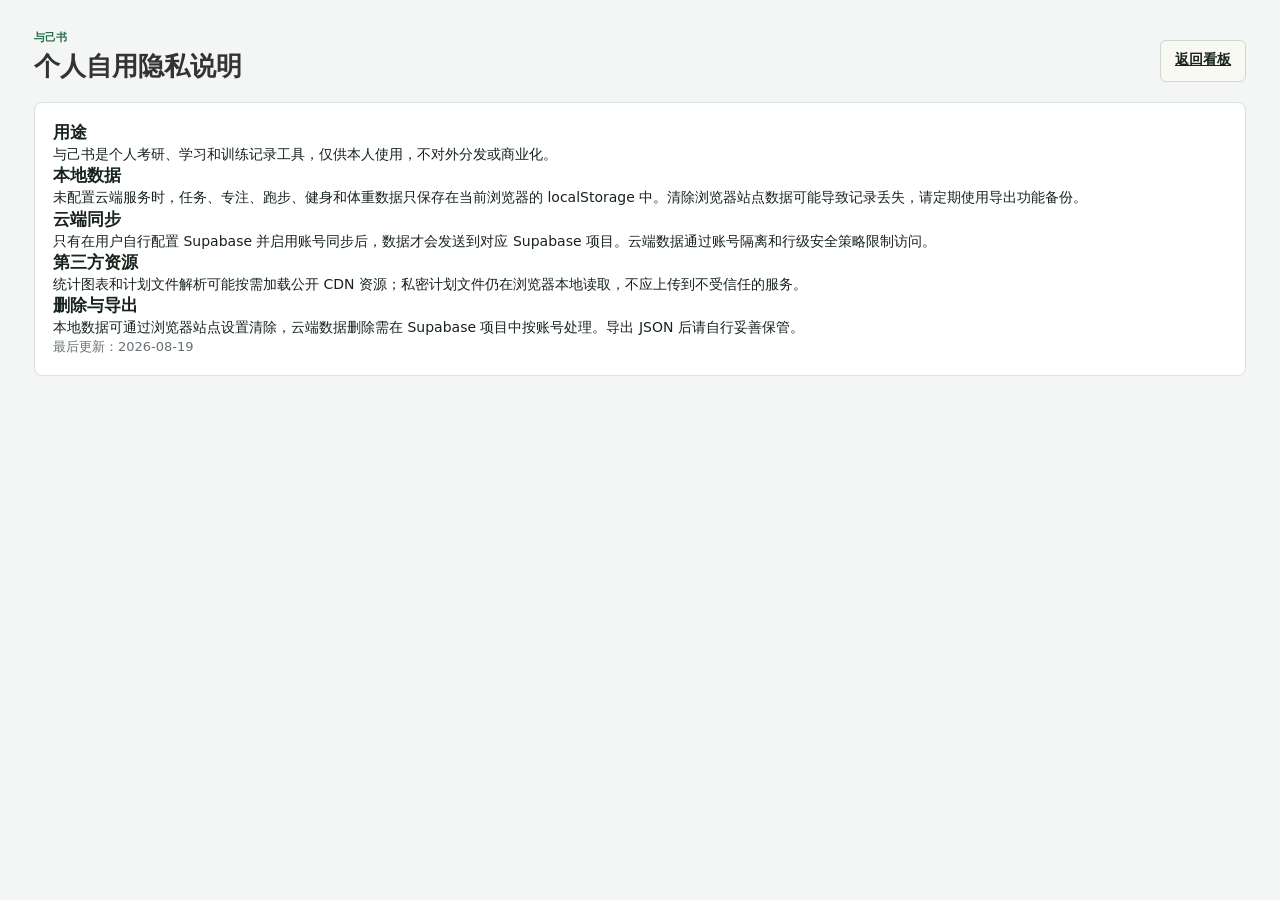
<file: privacy.html>
<!doctype html>
<html lang="zh-CN">
<head>
  <meta charset="UTF-8">
  <meta name="viewport" content="width=device-width, initial-scale=1">
  <meta name="theme-color" content="#0f766e">
  <link rel="stylesheet" href="styles.css?v=10">
  <title>隐私说明 · 与己书</title>
</head>
<body>
  <main class="view privacy-view is-visible">
    <div class="view-heading"><div><p class="eyebrow">与己书</p><h1>个人自用隐私说明</h1></div><a class="secondary-button" href="./">返回看板</a></div>
    <section class="panel privacy-copy">
      <h2>用途</h2>
      <p>与己书是个人考研、学习和训练记录工具，仅供本人使用，不对外分发或商业化。</p>
      <h2>本地数据</h2>
      <p>未配置云端服务时，任务、专注、跑步、健身和体重数据只保存在当前浏览器的 localStorage 中。清除浏览器站点数据可能导致记录丢失，请定期使用导出功能备份。</p>
      <h2>云端同步</h2>
      <p>只有在用户自行配置 Supabase 并启用账号同步后，数据才会发送到对应 Supabase 项目。云端数据通过账号隔离和行级安全策略限制访问。</p>
      <h2>第三方资源</h2>
      <p>统计图表和计划文件解析可能按需加载公开 CDN 资源；私密计划文件仍在浏览器本地读取，不应上传到不受信任的服务。</p>
      <h2>删除与导出</h2>
      <p>本地数据可通过浏览器站点设置清除，云端数据删除需在 Supabase 项目中按账号处理。导出 JSON 后请自行妥善保管。</p>
      <p class="quiet-copy">最后更新：2026-08-19</p>
    </section>
  </main>
</body>
</html>
</file>
<file: styles.css>
:root{color-scheme:light;--ink:#17211f;--muted:#61706d;--line:#d9e1de;--ground:#f2f5f3;--paper:#fff;--teal:#0f766e;--teal-dark:#095d57;--amber:#b45309;--red:#b42318;--blue:#176b9c;--radius:8px;font-family:Inter,"Noto Sans SC","Microsoft YaHei",system-ui,sans-serif}*{box-sizing:border-box}body{margin:0;background:var(--ground);color:var(--ink);font-size:15px}button,input,select,textarea{font:inherit}button{cursor:pointer}.app-shell{min-height:100vh}.topbar{height:64px;padding:0 28px;display:flex;align-items:center;justify-content:space-between;background:var(--paper);border-bottom:1px solid var(--line);position:sticky;top:0;z-index:5}.brand{display:inline-flex;align-items:center;gap:10px;color:var(--ink);text-decoration:none;font-size:18px;font-weight:800}.brand-mark{width:29px;height:29px;display:grid;place-items:center;background:var(--teal);color:#fff;border-radius:6px;font-weight:800}.topbar-actions{display:flex;gap:8px;align-items:center}.today-label{color:var(--muted);font-size:13px}.workspace{display:grid;grid-template-columns:184px minmax(0,1fr);min-height:calc(100vh - 64px)}.sidebar{padding:22px 16px;display:flex;flex-direction:column;gap:5px;border-right:1px solid var(--line);background:#edf2ef}.nav-button,.text-button,.split-tab,.import-tab{border:1px solid transparent;background:transparent;color:var(--muted);font-weight:700}.nav-button{padding:11px 12px;text-align:left;border-radius:6px}.nav-button:hover,.nav-button.is-active{color:var(--ink);background:#fff;border-color:var(--line)}.sidebar-note{margin-top:auto;padding:12px;border-top:1px solid var(--line);color:var(--muted);font-size:12px;line-height:1.6}.view{display:none;width:100%;max-width:1260px;margin:0 auto;padding:32px 38px 60px}.view.is-visible{display:block}.view-heading{display:flex;justify-content:space-between;align-items:flex-end;gap:16px;margin-bottom:22px}h1,h2,p{margin:0}h1{font-size:28px;line-height:1.15}h2{font-size:18px}.eyebrow{margin-bottom:6px;color:var(--teal);font-size:12px;font-weight:800;letter-spacing:.04em}.panel,.summary-card{background:var(--paper);border:1px solid var(--line);border-radius:var(--radius)}.panel{padding:22px}.panel-heading{display:flex;justify-content:space-between;align-items:flex-start;gap:12px}.summary-grid{display:grid;grid-template-columns:minmax(260px,1.5fr) repeat(3,minmax(150px,.8fr));gap:12px;margin-bottom:16px}.summary-card{min-height:108px;padding:15px 17px;display:flex;flex-direction:column;justify-content:space-between}.summary-card span,.summary-card small{color:var(--muted);font-size:12px}.summary-card strong{color:var(--teal-dark);font-size:29px;line-height:1}.summary-main{background:#edf8f6;border-color:#b7d7d2}.progress-track{height:7px;margin:10px 0 6px;overflow:hidden;background:#d5e9e5;border-radius:99px}.progress-track.large{height:10px}.progress-track i{display:block;width:0;height:100%;background:var(--teal);border-radius:inherit;transition:width .2s}.task-panel,.timeline-panel,.subject-panel{margin-top:16px}.task-list,.timeline-list,.history-list,.exercise-list,.gym-progress,.subject-breakdown{display:grid;gap:8px;margin-top:17px}.task-row{display:grid;grid-template-columns:auto minmax(0,1fr) auto;gap:12px;align-items:center;min-height:68px;padding:10px 12px;border:1px solid var(--line);border-radius:6px;background:#fff}.task-row.is-done{opacity:.58}.task-check{width:20px;height:20px;accent-color:var(--teal)}.task-title{font-weight:750;overflow:hidden;text-overflow:ellipsis;white-space:nowrap}.task-row.is-done .task-title{text-decoration:line-through}.task-meta{display:flex;gap:8px;flex-wrap:wrap;color:var(--muted);font-size:12px;margin-top:4px}.task-output-line{color:var(--amber);font-size:12px;margin-top:3px}.task-action button{border:0;border-radius:5px;padding:7px 9px;color:var(--teal-dark);background:#edf8f6;font-size:12px;font-weight:750}.timeline-item{display:grid;grid-template-columns:84px minmax(0,1fr) 190px;gap:13px;align-items:start;padding:12px 0;border-bottom:1px solid var(--line)}.timeline-item:last-child{border-bottom:0}.timeline-time{color:var(--teal-dark);font-size:13px;font-weight:800;font-variant-numeric:tabular-nums}.timeline-title{font-weight:750}.timeline-detail{color:var(--muted);font-size:12px;line-height:1.5;margin-top:4px}.timeline-output{color:var(--amber);font-size:12px;text-align:right}.quiet-copy{color:var(--muted);font-size:13px;line-height:1.5}.primary-button,.secondary-button,.text-button,.icon-button{border-radius:6px;transition:background .15s,border-color .15s}.primary-button{min-height:39px;padding:8px 14px;border:1px solid var(--teal);background:var(--teal);color:#fff;font-weight:800}.primary-button:hover{background:var(--teal-dark)}.secondary-button{min-height:39px;padding:8px 14px;border:1px solid var(--line);background:#fff;color:var(--ink);font-weight:750}.secondary-button:hover{background:#f6f8f7}.text-button{padding:7px 9px;color:var(--teal-dark)}.text-button:hover{background:#e6f1ee}.focus-layout,.run-layout,.gym-layout{display:grid;grid-template-columns:minmax(0,1.2fr) minmax(320px,.8fr);gap:16px}.focus-clock-panel{min-height:390px;display:flex;flex-direction:column;justify-content:center}.focus-task-select{display:flex;align-items:flex-end;gap:12px}.focus-task-select label{flex:1}.status-pill{padding:6px 10px;border:1px solid #b7d7d2;border-radius:999px;background:#edf8f6;color:var(--teal-dark);font-size:12px;font-weight:800}.focus-clock{margin:28px 0 22px;font-size:clamp(68px,10vw,120px);font-weight:850;line-height:1;font-variant-numeric:tabular-nums}.focus-controls{display:flex;gap:8px;flex-wrap:wrap}.settings-panel,.form-panel,.history-panel{display:flex;flex-direction:column;gap:15px}.form-grid{display:grid;grid-template-columns:1fr 1fr;gap:13px}label{display:grid;gap:6px;color:var(--muted);font-size:12px;font-weight:750}input,select,textarea{width:100%;min-height:39px;padding:8px 10px;border:1px solid var(--line);border-radius:5px;background:#fff;color:var(--ink);outline:none}textarea{resize:vertical}input:focus,select:focus,textarea:focus{border-color:var(--teal);box-shadow:0 0 0 3px rgba(15,118,110,.11)}.switch-row{display:flex;align-items:center;gap:9px;padding:11px;border:1px solid var(--line);border-radius:6px;background:#f8faf9}.switch-row input{width:18px;min-height:18px}.switch-row small{margin-left:auto;color:var(--muted);font-weight:500}.history-item{display:grid;grid-template-columns:1fr auto;gap:8px;padding:10px;border:1px solid var(--line);border-radius:6px;background:#f8faf9}.history-item strong{font-size:13px}.history-item small{color:var(--muted);font-size:12px}.run-hero{display:flex;justify-content:space-between;align-items:center;gap:20px;margin-bottom:16px;padding:24px}.run-hero>div:first-child{flex:1}.run-hero strong{display:block;margin:10px 0 12px;color:var(--teal-dark);font-size:32px}.run-limit{min-width:180px;padding:14px;border-left:1px solid var(--line);display:flex;flex-direction:column;gap:5px}.run-limit b{color:var(--amber);font-size:24px}.run-limit span,.run-limit small{color:var(--muted);font-size:12px}.split-tabs{display:flex;gap:7px;margin-bottom:12px}.split-tab{min-width:76px;padding:9px 13px;border-color:var(--line);border-radius:999px;background:#fff;text-align:center}.split-tab.is-active{border-color:var(--teal);background:#edf8f6;color:var(--teal-dark)}.exercise-row{display:grid;grid-template-columns:minmax(0,1.3fr) 90px 90px auto;gap:7px;align-items:end}.exercise-row .remove-exercise{height:39px;border:0;background:#fff;color:var(--red);font-weight:800}.gym-progress-item{display:grid;grid-template-columns:54px 1fr 42px;gap:8px;align-items:center;color:var(--muted);font-size:12px}.mini-track{height:7px;overflow:hidden;border-radius:99px;background:#dfe9e6}.mini-track i{display:block;width:0;height:100%;background:var(--teal);border-radius:inherit}.period-select{min-width:100px}.charts-grid{display:grid;grid-template-columns:1fr 1fr;gap:16px}.chart-panel{min-width:0}.chart-panel canvas{display:block;width:100%;height:auto;margin-top:14px}.subject-row{display:grid;grid-template-columns:110px 1fr 48px;gap:9px;align-items:center}.subject-row span{font-weight:700}.subject-row small{color:var(--muted);text-align:right}.modal{width:min(700px,calc(100vw - 32px));padding:0;border:1px solid var(--line);border-radius:8px;box-shadow:0 18px 48px rgba(20,34,30,.2)}.modal::backdrop{background:rgba(18,31,28,.4)}.modal form{display:grid;gap:15px;padding:24px}.modal-heading{display:flex;justify-content:space-between;align-items:flex-start}.icon-button{border:0;background:transparent;color:var(--muted);font-size:27px;line-height:1}.modal-actions{display:flex;justify-content:flex-end;gap:8px}.import-tabs{display:flex;gap:7px;border-bottom:1px solid var(--line)}.import-tab{padding:8px 12px;border:0;border-bottom:2px solid transparent}.import-tab.is-active{color:var(--teal-dark);border-bottom-color:var(--teal)}.image-preview{max-height:230px;max-width:100%;object-fit:contain;border:1px solid var(--line);border-radius:6px}.import-preview{display:grid;gap:7px;max-height:260px;overflow:auto}.import-preview-card{padding:10px;border:1px solid var(--line);border-radius:6px;background:#f8faf9}.import-preview-card strong{display:block;margin-bottom:4px}.import-preview-card small{color:var(--muted);line-height:1.5}.toast{position:fixed;z-index:10;bottom:22px;left:50%;max-width:calc(100vw - 32px);padding:10px 14px;border-radius:6px;background:#273734;color:#fff;box-shadow:0 8px 22px rgba(0,0,0,.16);opacity:0;transform:translate(-50%,16px);pointer-events:none;transition:opacity .15s,transform .15s}.toast.is-visible{opacity:1;transform:translate(-50%,0)}
@media(max-width:900px){.topbar{padding:0 18px}.workspace{display:block;padding-bottom:70px}.sidebar{position:fixed;z-index:6;right:0;bottom:0;left:0;display:grid;grid-template-columns:repeat(5,1fr);gap:0;padding:7px 9px;border-top:1px solid var(--line);border-right:0;background:rgba(255,255,255,.96);backdrop-filter:blur(12px)}.nav-button{padding:9px 3px;text-align:center;font-size:12px}.sidebar-note{display:none}.view{padding:25px 20px 34px}.summary-grid{grid-template-columns:1fr 1fr}.summary-main{grid-column:span 2}.focus-layout,.run-layout,.gym-layout,.charts-grid{grid-template-columns:1fr}.focus-clock{font-size:82px}.run-hero{align-items:flex-start;flex-direction:column}.run-limit{width:100%;border-top:1px solid var(--line);border-left:0;padding:14px 0 0}.chart-panel canvas{max-height:260px}.today-label{display:none}}
@media(max-width:560px){.topbar{height:58px;padding:0 12px}.topbar-actions{gap:2px}.text-button{padding:6px;font-size:12px}.view{padding:20px 13px 28px}.view-heading{align-items:flex-start;flex-direction:column}.view-heading>.primary-button{width:100%}h1{font-size:24px}.summary-grid{grid-template-columns:1fr 1fr;gap:8px}.summary-card{min-height:94px;padding:12px}.summary-card strong{font-size:24px}.focus-clock-panel{min-height:320px}.focus-clock{font-size:64px;margin:22px 0 18px}.form-grid{grid-template-columns:1fr}.task-row{grid-template-columns:auto minmax(0,1fr)}.task-action{grid-column:2;justify-self:start}.timeline-item{grid-template-columns:62px minmax(0,1fr)}.timeline-output{grid-column:2;text-align:left}.exercise-row{grid-template-columns:minmax(0,1fr) 80px 80px auto}.run-hero{padding:18px}.run-hero strong{font-size:27px}.modal form{padding:18px}.charts-grid{gap:12px}}
@media(orientation:landscape) and (max-height:600px){.topbar{height:54px}.view{padding-top:18px;padding-bottom:32px}.sidebar{padding-top:12px}.focus-clock-panel{min-height:300px}.focus-clock{font-size:68px;margin:14px 0}.summary-card{min-height:84px}}

/* Keep the fixed mobile navigation clear of gesture areas and keep local status quiet. */
@media(max-width:900px){.workspace{padding-bottom:calc(70px + env(safe-area-inset-bottom))}.sidebar{padding-bottom:calc(7px + env(safe-area-inset-bottom))}.sync-status{font-size:11px;color:var(--muted);padding:0 4px;white-space:nowrap}}
@media(max-width:560px){.brand{font-size:16px;gap:7px}.brand-mark{width:27px;height:27px}.sync-status{display:none}}

/* Mobile utility bar and form density: keep controls reachable without squeezing content. */
@media(max-width:560px){
  .topbar{height:auto;min-height:58px;display:grid;grid-template-columns:auto minmax(0,1fr);row-gap:7px;padding:9px 12px 8px;align-items:center}
  .topbar-actions{grid-column:1 / -1;width:100%;min-width:0;overflow-x:auto;justify-content:flex-start;gap:3px;padding-bottom:1px;scrollbar-width:none}
  .topbar-actions::-webkit-scrollbar{display:none}
  .topbar-actions .text-button{flex:0 0 auto;min-height:34px;padding:7px 9px;white-space:nowrap}
  .view{padding-top:17px;padding-bottom:42px}
  .workspace{padding-bottom:calc(92px + env(safe-area-inset-bottom))}
  .sidebar{padding-top:6px;padding-bottom:calc(8px + env(safe-area-inset-bottom))}
  .nav-button{min-height:42px}
  .panel{padding:16px}
  .exercise-list{gap:12px}
  .exercise-row{grid-template-columns:minmax(0,1fr) minmax(0,1fr) 32px;gap:8px 7px;padding:10px;border:1px solid var(--line);border-radius:7px;background:#fbfcfc}
  .exercise-row label:first-child{grid-column:1 / span 2;grid-row:1}
  .exercise-row label:nth-child(2){grid-column:1;grid-row:2}
  .exercise-row label:nth-child(3){grid-column:2;grid-row:2}
  .exercise-row label:nth-child(4){grid-column:1 / span 2;grid-row:3}
  .exercise-row .remove-exercise{grid-column:3;grid-row:1;align-self:end;width:32px;height:39px;padding:0}
  .exercise-row label{min-width:0}
  .toast{bottom:calc(92px + env(safe-area-inset-bottom));max-width:calc(100vw - 28px);text-align:center}
}

.plan-control-panel{margin-bottom:16px;background:#f8fbff;border-color:#c8dce8}.plan-control-heading{display:flex;justify-content:space-between;align-items:flex-start;gap:16px}.plan-controls{display:grid;grid-template-columns:minmax(180px,1fr) minmax(180px,1fr) auto;gap:12px;align-items:end;margin-top:16px}.status-pill.is-formal{border-color:#a8c9b2;background:#edf8ef;color:#2d6a3f}
.focus-presets{display:flex;gap:7px;flex-wrap:wrap;margin-bottom:14px}.focus-preset{min-height:36px;padding:8px 12px;border:1px solid var(--line);border-radius:999px;background:#fff;color:var(--muted);font-weight:750}.focus-preset:hover{border-color:var(--teal);color:var(--teal-dark);background:#edf8f6}
.weight-panel{margin-top:16px}.weight-form{display:grid;grid-template-columns:1fr 1fr auto;gap:12px;align-items:end;margin-top:16px}.task-actions{display:flex;gap:5px;flex-wrap:wrap;justify-content:flex-end}.task-actions button{border:0;border-radius:5px;padding:7px 9px;color:var(--teal-dark);background:#edf8f6;font-size:12px;font-weight:750}.task-actions .danger-action{color:var(--red);background:#fff2f0}
.exercise-row{grid-template-columns:minmax(0,1.2fr) 72px 72px 90px auto}
.echarts-host{width:100%;height:300px;margin-top:14px}
.dashboard-heading{align-items:center}.heading-actions{display:flex;gap:8px}.week-strip{padding:12px;margin-bottom:16px}.week-days{display:grid;grid-template-columns:repeat(7,1fr);gap:8px}.week-day{display:grid;gap:4px;place-items:center;min-height:64px;border:1px solid transparent;border-radius:8px;background:transparent;color:var(--muted);cursor:pointer}.week-day span{font-size:12px}.week-day strong{font-size:20px;color:var(--ink)}.week-day:hover,.week-day.is-active{background:#edf5fa;border-color:#b9d0df;color:var(--teal-dark)}.week-day.is-today strong{color:var(--teal-dark)}.weekly-progress{display:grid;grid-template-columns:repeat(3,1fr);gap:12px;margin-bottom:16px}.module-progress{padding:13px 15px;border:1px solid var(--line);border-radius:8px;background:#fff}.module-progress>div:first-child{display:flex;justify-content:space-between;gap:8px;color:var(--muted);font-size:13px}.module-progress strong{color:var(--teal-dark)}.schedule-panel{padding:20px}.schedule-list{display:grid;gap:10px;margin-top:18px}.schedule-item{display:grid;grid-template-columns:88px minmax(0,1fr) 34px;gap:14px;align-items:center;padding:13px 15px;border-left:4px solid var(--schedule-color,#c0c4cc);border-radius:7px;background:#fff;box-shadow:0 1px 2px rgba(25,50,65,.05);position:relative}.schedule-item.is-rigid{border-left-width:7px}.schedule-item.is-done{opacity:.52}.schedule-item.is-done h3{text-decoration:line-through}.schedule-time{display:grid;gap:2px;color:var(--teal-dark);font-variant-numeric:tabular-nums}.schedule-time strong{font-size:15px}.schedule-time span{font-size:12px;color:var(--muted)}.schedule-title-row{display:flex;align-items:center;gap:8px;flex-wrap:wrap}.schedule-title-row h3{margin:0;font-size:15px}.schedule-tag{padding:3px 7px;border-radius:999px;background:#f1f5f7;color:var(--muted);font-size:11px;font-weight:750}.schedule-body p{margin-top:5px;color:var(--muted);font-size:12px;line-height:1.5}.schedule-check{display:grid;place-items:center}.schedule-check input{width:20px;height:20px;min-height:20px;accent-color:var(--teal)}.schedule-math{--schedule-color:#e6a23c}.schedule-english{--schedule-color:#67a978}.schedule-major{--schedule-color:#718caa}.schedule-course{--schedule-color:#409eff}.schedule-sport{--schedule-color:#77758b}.schedule-review{--schedule-color:#9a91b1}.schedule-rest{--schedule-color:#c0c4cc}.note-panel{margin-top:16px}.note-panel textarea{min-height:120px;margin-top:16px}.legacy-task-panel{display:none}
@media(max-width:700px){.week-days{gap:2px}.week-day{min-height:54px}.week-day strong{font-size:17px}.weekly-progress{grid-template-columns:1fr}.schedule-item{grid-template-columns:65px minmax(0,1fr) 30px;gap:9px;padding:11px}.schedule-title-row h3{font-size:14px}.schedule-panel{padding:14px}.dashboard-heading{align-items:flex-start}.heading-actions{width:100%}.heading-actions button{width:100%}}
@media(max-width:560px){.plan-control-heading{display:grid;gap:10px}.plan-controls{grid-template-columns:1fr}.plan-controls .secondary-button{width:100%}}
@media(max-width:560px){.weight-form{grid-template-columns:1fr}.weight-form .primary-button{width:100%}}
@media(max-width:560px){.task-row{align-items:start}.task-title{white-space:normal}.task-actions{grid-column:2;justify-self:start}.task-actions button{min-height:34px}.topbar-actions{max-width:68%;justify-content:flex-end;flex-wrap:wrap}.topbar-actions .text-button{white-space:nowrap}}

/* Low-saturation blue palette for long study sessions. */
:root{--ink:#1d2d3a;--muted:#64798a;--line:#d7e2e9;--ground:#f3f7fa;--teal:#4d7f9f;--teal-dark:#315f7d;--blue:#3f7ea5}
.sidebar{background:#eef4f7}.summary-main,.nav-button:hover,.nav-button.is-active{background:#edf5fa;border-color:#c8dae5}.progress-track{background:#d8e8f1}.progress-track i,.mini-track i{background:var(--teal)}.primary-button{border-color:var(--teal);background:var(--teal)}.primary-button:hover{background:var(--teal-dark)}.task-action button,.task-actions button,.focus-preset:hover{background:#edf5fa;color:var(--teal-dark)}.status-pill{border-color:#c8dae5;background:#edf5fa;color:var(--teal-dark)}.split-tab.is-active{border-color:var(--teal);background:#edf5fa;color:var(--teal-dark)}.sync-status{color:var(--muted)}
@media(max-width:560px){.topbar-actions{width:100%;max-width:none;justify-content:flex-start;flex-wrap:nowrap;overflow-x:auto}.exercise-row{grid-template-columns:minmax(0,1fr) minmax(0,1fr) 32px;gap:8px 7px;padding:10px;border:1px solid var(--line);border-radius:7px;background:#fbfcfc}.exercise-row label:first-child{grid-column:1 / span 2;grid-row:1}.exercise-row label:nth-child(2){grid-column:1;grid-row:2}.exercise-row label:nth-child(3){grid-column:2;grid-row:2}.exercise-row label:nth-child(4){grid-column:1 / span 2;grid-row:3}.exercise-row .remove-exercise{grid-column:3;grid-row:1;align-self:end;width:32px;height:39px;padding:0}}

/* Weekly timetable: each plan block behaves like a personal course. */
.schedule-list{overflow-x:auto;margin-top:18px;padding-bottom:6px}.schedule-board{--time-width:54px;--day-width:150px;display:grid;grid-template-columns:var(--time-width) repeat(7,var(--day-width));grid-template-rows:48px 990px;position:relative;min-width:1104px;background:#f8fbfd;border:1px solid var(--line);border-radius:8px;overflow:hidden}.schedule-board-corner{grid-column:1;grid-row:1;display:grid;place-items:center;border-right:1px solid var(--line);border-bottom:1px solid var(--line);color:var(--muted);font-size:11px;font-weight:800}.schedule-day-head{display:grid;place-items:center;align-content:center;gap:2px;border-right:1px solid var(--line);border-bottom:1px solid var(--line);background:#f4f8fa;color:var(--muted);cursor:pointer}.schedule-day-head strong{font-size:17px;color:var(--ink)}.schedule-day-head.is-selected{background:#eaf3f8;color:var(--teal-dark);box-shadow:inset 0 -3px 0 var(--teal)}.schedule-day-head.is-today strong{color:var(--teal-dark)}.schedule-time-rail{grid-column:1;grid-row:2;position:relative;border-right:1px solid var(--line);background:#fbfcfd}.schedule-time-rail span{position:absolute;right:7px;transform:translateY(-50%);color:var(--muted);font-size:10px;font-variant-numeric:tabular-nums}.schedule-day-column{grid-row:2;position:relative;border-right:1px solid var(--line);background:repeating-linear-gradient(to bottom,transparent 0,transparent 29px,#e5edf1 29px,#e5edf1 30px),repeating-linear-gradient(to bottom,transparent 0,transparent 59px,#ccdce4 59px,#ccdce4 60px)}.schedule-day-column.is-selected{background-color:#f4f9fc}.schedule-item{position:absolute;left:4px;right:4px;z-index:1;display:block;overflow:hidden;padding:5px 6px;border:0;border-left:4px solid var(--schedule-color,#c0c4cc);border-radius:5px;background:#fff;box-shadow:0 1px 3px rgba(25,50,65,.13);cursor:grab}.schedule-item.is-rigid{border-left-width:5px}.schedule-item.is-done{opacity:.5}.schedule-card-time{font-size:9px;color:var(--teal-dark);font-weight:800;font-variant-numeric:tabular-nums;white-space:nowrap}.schedule-item .schedule-title-row{display:block}.schedule-item .schedule-title-row h3{overflow:hidden;font-size:11px;line-height:1.3;white-space:nowrap;text-overflow:ellipsis}.schedule-item .schedule-tag{display:inline-block;margin-top:2px;padding:1px 4px;font-size:9px}.schedule-item .schedule-body p{display:none}.schedule-item .schedule-item-actions{position:absolute;right:3px;top:3px;display:flex;gap:2px}.schedule-item .schedule-check input{width:15px;height:15px;min-height:15px}.schedule-item .schedule-delete{border:0;background:transparent;color:var(--red);font-size:13px;line-height:15px;padding:0}.schedule-item.is-done h3{text-decoration:line-through}
@media(max-width:700px){.schedule-panel{padding:14px}.schedule-list{margin-right:-14px;padding-right:14px}.schedule-board{--day-width:136px;min-width:1006px}.schedule-item .schedule-title-row h3{font-size:11px}.schedule-item{padding:5px 5px}}
@media(max-width:700px){.week-strip{display:block;overflow-x:auto;padding:8px;margin-bottom:12px}.week-days{display:flex;min-width:max-content;gap:5px}.week-day{min-width:48px;min-height:48px}.schedule-panel .panel-heading{position:sticky;left:0;z-index:3}.schedule-board{--day-width:136px}.schedule-day-head.is-selected{position:relative}.schedule-day-column.is-selected{box-shadow:inset 2px 0 0 var(--teal),inset -2px 0 0 var(--teal)}}

/* Single-day timetable: date strip selects the day, board shows only that day. */
.schedule-board{grid-template-columns:54px minmax(520px,1fr);min-width:574px}.schedule-board .schedule-day-head{grid-column:2}.schedule-board .schedule-day-column{grid-column:2}.schedule-board .schedule-board-corner{grid-column:1}.schedule-list{overflow-x:auto}.schedule-day-column.is-selected{box-shadow:inset 2px 0 0 var(--teal),inset -2px 0 0 var(--teal)}
@media(max-width:700px){.schedule-board{grid-template-columns:50px minmax(520px,1fr);min-width:570px}.schedule-list{margin-right:-14px;padding-right:14px}.schedule-item .schedule-title-row h3{font-size:13px}.schedule-item .schedule-tag{font-size:10px}.schedule-card-time{font-size:10px}}
/* Impeccable redesign: a calm, high-contrast daybook for repeated use. */
:root{color-scheme:light;--ink:#202427;--muted:#687276;--line:#d8dddf;--ground:#eef1f0;--paper:#fbfcfb;--teal:#c6533d;--teal-dark:#9d3f30;--blue:#426d82;--amber:#a86a22;--red:#b53f3f;--radius:6px;font-family:Arial,"Noto Sans SC","Microsoft YaHei",sans-serif}
body{background:var(--ground);color:var(--ink);font-size:14px}.topbar{height:62px;padding:0 26px;background:#202427;color:#f7f8f7;border-bottom:0}.brand{color:#f7f8f7;font-size:17px}.brand-mark{background:var(--teal);border-radius:4px}.topbar-actions{gap:3px}.text-button{color:#e9edeb;border-radius:4px}.text-button:hover{background:#343b3e;color:#fff}.workspace{grid-template-columns:168px minmax(0,1fr);min-height:calc(100vh - 62px)}.sidebar{padding:18px 12px;background:#e5e9e8;border-right:1px solid #cbd2d1}.nav-button{border-radius:5px;padding:10px 11px;color:#586367}.nav-button:hover,.nav-button.is-active{background:#fbfcfb;border-color:#cbd2d1;color:var(--ink)}.view{max-width:1180px;padding:26px 32px 64px}.view-heading{margin-bottom:16px}.eyebrow{color:var(--teal);font-size:11px;letter-spacing:.06em;text-transform:uppercase}.view-heading h1{font-size:26px;letter-spacing:0}.panel,.summary-card{border-radius:6px;border-color:var(--line);box-shadow:0 2px 8px rgba(25,36,38,.04)}.panel{padding:18px}.week-strip{padding:8px;background:#f7f9f8}.week-days{gap:4px}.week-day{min-height:56px;border-radius:5px}.week-day strong{font-size:18px}.week-day:hover,.week-day.is-active{background:#fff1ed;border-color:#e4b0a5;color:var(--teal-dark)}.week-day.is-today strong{color:var(--teal)}.weekly-progress{gap:8px;margin-bottom:12px}.module-progress{padding:11px 13px;border-radius:5px}.progress-track{height:6px;background:#e8ddda}.progress-track i,.mini-track i{background:var(--teal)}.schedule-panel{padding:16px}.schedule-panel .panel-heading{align-items:center}.schedule-panel .panel-heading h2{font-size:16px}.status-pill{border-radius:999px;border-color:#e4b0a5;background:#fff1ed;color:var(--teal-dark);font-size:11px}.schedule-list{margin-top:14px}.schedule-board{grid-template-columns:58px minmax(520px,1fr);grid-template-rows:44px 990px;min-width:578px;background:#f7f9f8;border-radius:5px;border-color:#cbd2d1}.schedule-board-corner{font-size:10px;background:#eef1f0}.schedule-day-head{background:#eef1f0;border-color:#d7dedd}.schedule-day-head.is-selected{background:#fff1ed;box-shadow:inset 0 -3px 0 var(--teal)}.schedule-day-head strong{font-size:17px}.schedule-time-rail{background:#f7f9f8;border-color:#d7dedd}.schedule-time-rail span{font-size:10px;color:#7a8588}.schedule-day-column{background:repeating-linear-gradient(to bottom,transparent 0,transparent 29px,#e6ebea 29px,#e6ebea 30px),repeating-linear-gradient(to bottom,transparent 0,transparent 59px,#d1dad8 59px,#d1dad8 60px)}.schedule-item{left:6px;right:6px;padding:7px 8px;border-left:3px solid var(--schedule-color,#bfc8c7);border-radius:5px;background:#fff;box-shadow:0 2px 6px rgba(25,36,38,.10);cursor:pointer}.schedule-item.is-rigid{border-left-width:3px}.schedule-item .schedule-title-row h3{font-size:12px;font-weight:800}.schedule-card-time{font-size:10px;color:#6c777a}.schedule-item .schedule-tag{padding:2px 5px;border-radius:3px;background:#f0f2f1;font-size:9px}.schedule-item .schedule-check input{accent-color:var(--teal)}.schedule-math{--schedule-color:#c47b32}.schedule-english{--schedule-color:#5e8b6b}.schedule-major,.schedule-course{--schedule-color:#547d93}.schedule-sport{--schedule-color:#7f6f8f}.schedule-review{--schedule-color:#92735f}.schedule-rest{--schedule-color:#aab3b1}.note-panel{margin-top:12px}.note-panel textarea{min-height:96px}.summary-grid{gap:8px}.summary-card{min-height:96px}.primary-button{border-color:var(--teal);background:var(--teal);border-radius:5px}.primary-button:hover{background:var(--teal-dark)}.secondary-button{border-color:#cbd2d1;border-radius:5px}.toast{background:#202427;border-radius:5px}
@media(max-width:700px){.topbar{height:auto;min-height:92px;padding:10px 12px}.workspace{min-height:calc(100vh - 92px)}.view{padding:16px 12px 42px}.view-heading h1{font-size:23px}.week-strip{padding:6px}.week-days{gap:4px}.week-day{min-width:45px;min-height:46px}.week-day span{font-size:10px}.week-day strong{font-size:16px}.weekly-progress{grid-template-columns:repeat(3,1fr);gap:5px}.module-progress{padding:9px 8px;font-size:11px}.schedule-panel{padding:12px}.schedule-board{grid-template-columns:48px minmax(520px,1fr);min-width:568px}.schedule-item{left:5px;right:5px;padding:6px 7px}.schedule-item .schedule-title-row h3{font-size:12px}.schedule-card-time{font-size:9px}.schedule-item .schedule-tag{font-size:8px}.workspace{padding-bottom:calc(88px + env(safe-area-inset-bottom))}.sidebar{padding-top:6px;padding-bottom:calc(8px + env(safe-area-inset-bottom))}.nav-button{min-height:42px}.toast{bottom:calc(90px + env(safe-area-inset-bottom))}}
/* Final detector fixes: one type voice, no colored side tabs. */
body{font-family:"Noto Sans SC","Microsoft YaHei",system-ui,sans-serif}
.schedule-item{border-left:0;box-shadow:inset 3px 0 0 var(--schedule-color,#bfc8c7),0 2px 6px rgba(25,36,38,.10)}
.schedule-item.is-rigid{border-left-width:0;box-shadow:inset 3px 0 0 var(--blue),0 2px 6px rgba(25,36,38,.10)}
.schedule-item.is-done{box-shadow:inset 3px 0 0 #9da7a5,0 2px 6px rgba(25,36,38,.06)}
.schedule-list.schedule-agenda{display:grid;gap:10px;overflow:visible;padding:0 0 14px}.schedule-list.schedule-agenda .schedule-item{position:relative;left:auto;right:auto;top:auto!important;height:auto!important;min-height:74px;display:grid;grid-template-columns:110px minmax(0,1fr) 32px;align-items:start;gap:10px;padding:12px 13px;background:#fff;border:0;border-radius:10px;box-shadow:inset 4px 0 0 var(--schedule-color,#bfc8c7),0 2px 5px rgba(30,55,49,.07)}.schedule-list.schedule-agenda .schedule-card-time{font-size:12px;line-height:1.45;font-weight:800;color:#5e6c68}.schedule-list.schedule-agenda .schedule-body p{display:block;margin-top:4px;font-size:12px;line-height:1.4}.schedule-list.schedule-agenda .schedule-title-row h3{padding-right:0;font-size:15px;white-space:normal}.schedule-list.schedule-agenda .schedule-item-actions{position:static;justify-self:end}.schedule-list.schedule-agenda .schedule-check input{width:20px;height:20px;min-height:20px}.schedule-list.schedule-agenda .schedule-item.is-rigid{box-shadow:inset 4px 0 0 #426d82,0 2px 5px rgba(30,55,49,.07)}
@media(max-width:700px){.schedule-list.schedule-agenda{display:grid;gap:10px;overflow:visible;padding:0 0 14px}.schedule-list.schedule-agenda .schedule-item{position:relative;left:auto;right:auto;top:auto!important;height:auto!important;min-height:74px;display:grid;grid-template-columns:82px minmax(0,1fr) 28px;align-items:start;gap:8px;padding:11px 10px;background:#fff;border-radius:12px;box-shadow:inset 4px 0 0 var(--schedule-color,#bfc8c7),0 2px 5px rgba(30,55,49,.07)}.schedule-list.schedule-agenda .schedule-card-time{font-size:11px;line-height:1.45;font-weight:800;color:#5e6c68}.schedule-list.schedule-agenda .schedule-body p{display:block;margin-top:4px;font-size:11px;line-height:1.4}.schedule-list.schedule-agenda .schedule-title-row h3{padding-right:0;font-size:14px;white-space:normal}.schedule-list.schedule-agenda .schedule-item-actions{position:static;justify-self:end}.schedule-list.schedule-agenda .schedule-check input{width:19px;height:19px;min-height:19px}.schedule-list.schedule-agenda .schedule-item.is-rigid{box-shadow:inset 4px 0 0 #426d82,0 2px 5px rgba(30,55,49,.07)}}

/* Mobile daybook: the remaining screen is schedule canvas, never decorative empty space. */
.mobile-day-title,.mobile-day-status{display:none}
@media(max-width:700px){
  .topbar{display:none}.workspace{min-height:100dvh;padding-bottom:calc(82px + env(safe-area-inset-bottom))}.sidebar{height:calc(68px + env(safe-area-inset-bottom));grid-template-columns:repeat(5,1fr);align-items:end;background:rgba(255,255,255,.98);box-shadow:0 -1px 12px rgba(16,34,31,.08)}.nav-button{position:relative;min-height:56px;padding:24px 2px 5px;color:#77817f;font-size:11px}.nav-button::before{position:absolute;top:7px;left:50%;transform:translateX(-50%);font-size:17px;font-weight:800;line-height:1;content:"·"}.nav-button.is-active{background:transparent;border:0;color:#00a99d}.nav-button.is-active::before{content:"■"}.nav-button[data-view="focus"]{transform:translateY(-22px);width:58px;height:58px;min-height:58px;justify-self:center;padding:37px 0 0;border-radius:50%;background:#00a99d;color:#fff;box-shadow:0 7px 18px rgba(0,169,157,.30);font-size:0}.nav-button[data-view="focus"]::before{top:13px;content:"+";font-size:30px;font-weight:400}.nav-button[data-view="focus"].is-active{background:#008f86;color:#fff}.view{padding:0 0 18px;max-width:none}.dashboard-heading{position:relative;min-height:112px;display:flex;align-items:center;justify-content:center;margin:0;padding:18px 64px 12px;background:#fff}.dashboard-heading>div:first-child{display:grid;place-items:center}.dashboard-heading .eyebrow,.dashboard-heading h1{display:none}.mobile-day-title{display:block;color:#171b1a;font-size:27px;line-height:1.2;font-weight:850}.heading-actions{position:absolute;right:21px;top:28px;width:auto}.heading-actions .primary-button{width:48px;height:48px;min-height:48px;padding:0;border:0;border-radius:50%;background:transparent;color:#00a99d;box-shadow:none}.new-task-plus{display:block;font-size:42px;line-height:43px;font-weight:300}.new-task-label{display:none}.mobile-day-status{display:flex;align-items:center;gap:18px;margin:0 16px 14px;padding:20px 22px;border:0;border-radius:28px;background:#0da99e;color:#fff;box-shadow:0 12px 24px rgba(0,169,157,.18)}.mobile-status-mark{display:grid;place-items:center;width:74px;height:74px;border-radius:50%;background:rgba(0,125,116,.28);font-size:46px;font-weight:750}.mobile-day-status strong{display:block;font-size:28px;line-height:1.15}.mobile-day-status span{display:block;margin-top:6px;font-size:13px;opacity:.86}.week-strip{margin:0 16px 12px;padding:0;background:transparent;border:0;box-shadow:none}.week-days{display:grid;grid-template-columns:repeat(7,1fr);gap:3px;min-width:0}.week-day{min-width:0;min-height:52px;border-radius:0;border-bottom:2px solid transparent}.week-day span{font-size:11px}.week-day strong{font-size:16px}.week-day:hover,.week-day.is-active{background:transparent;border-color:#00a99d;color:#00a99d}.weekly-progress{display:none}.schedule-panel{margin:0;border:0;border-radius:0;box-shadow:none;background:#f6f8f7;padding:13px 12px 0}.schedule-panel .panel-heading{display:none}.schedule-list{margin:0;padding:0;overflow:visible}.schedule-board{grid-template-columns:48px minmax(0,1fr);grid-template-rows:0 990px;min-width:0;width:100%;border:0;border-radius:0;background:#f6f8f7;overflow:visible}.schedule-board-corner,.schedule-day-head{display:none}.schedule-time-rail{grid-row:2;background:#f6f8f7;border-color:#e0e7e4}.schedule-time-rail span{right:8px;color:#8c9894;font-size:10px}.schedule-day-column{grid-row:2;background:repeating-linear-gradient(to bottom,transparent 0,transparent 29px,#e5ebe8 29px,#e5ebe8 30px),repeating-linear-gradient(to bottom,transparent 0,transparent 59px,#d9e2de 59px,#d9e2de 60px);box-shadow:none}.schedule-day-column.is-selected{box-shadow:none}.schedule-item{left:7px;right:7px;padding:8px 10px;border:0;border-radius:11px;background:#fff;box-shadow:inset 4px 0 0 var(--schedule-color,#bfc8c7),0 2px 4px rgba(30,55,49,.07)}.schedule-item.is-rigid{box-shadow:inset 4px 0 0 #426d82,0 2px 4px rgba(30,55,49,.07)}.schedule-item .schedule-title-row h3{font-size:13px;white-space:normal;padding-right:24px}.schedule-card-time{font-size:10px}.schedule-item .schedule-tag{font-size:9px}.schedule-item .schedule-check input{width:17px;height:17px;min-height:17px}.note-panel{display:none}.plan-control-panel,.summary-grid,.task-panel,.timeline-panel{display:none}.toast{bottom:calc(90px + env(safe-area-inset-bottom));border-radius:16px}.mobile-day-status:has(#mobile-day-status){min-height:114px}}
/* TomatoToDo visual system: final override layer */
:root{--tomato-green:#4caf50;--tomato-green-light:#66bb6a;--tomato-orange:#ff9800;--tomato-blue:#42a5f5;--tomato-purple:#ab47bc;--tomato-ink:#333;--tomato-muted:#666;--tomato-soft:#999;--tomato-ground:#f5f5f5}
body{background:var(--tomato-ground);color:var(--tomato-ink);font-family:system-ui,-apple-system,"Segoe UI","Microsoft YaHei",sans-serif}
.topbar{background:#fff;color:var(--tomato-ink);border-bottom:1px solid #e8ece9;box-shadow:0 1px 6px rgba(25,60,35,.06)}.brand{color:var(--tomato-ink)}.brand-mark{background:var(--tomato-green);color:#fff}.text-button{color:var(--tomato-muted)}.text-button:hover{background:#edf7ee;color:#2e7d32}
.sidebar{background:#fff;border-right:1px solid #e8ece9}.nav-button{color:var(--tomato-muted);border-radius:10px}.nav-button:hover,.nav-button.is-active{background:#edf7ee;color:#2e7d32;border-color:#c9e8cc}.nav-button[data-view="focus"]{background:var(--tomato-orange);color:#fff}.nav-button[data-view="focus"].is-active{background:#f57c00;color:#fff}
.view{max-width:1320px}.panel,.summary-card{border:1px solid #e7ebe8;border-radius:12px;box-shadow:0 2px 8px rgba(0,0,0,.08);background:#fff}.view-heading h1{color:var(--tomato-ink)}.eyebrow{color:#43a047;letter-spacing:.04em}.primary-button{background:var(--tomato-green);border-color:var(--tomato-green);border-radius:10px;box-shadow:0 4px 10px rgba(76,175,80,.2)}.primary-button:hover{background:#388e3c}.secondary-button{border-radius:10px;border-color:#cfd8d1;color:#4d5f50;background:#fff}
.week-strip{display:grid;grid-template-columns:42px minmax(0,1fr) 42px auto;gap:8px;align-items:center;background:#fff;padding:12px;margin-bottom:16px}.week-days{gap:6px}.week-day{min-height:62px;border-radius:10px}.week-day:hover,.week-day.is-active{background:#eaf6eb;border-color:#a5d6a7;color:#2e7d32}.week-day.is-today strong{color:#2e7d32}.week-nav-button,.week-today-button{min-height:38px;border:1px solid #d6e4d8;border-radius:9px;background:#fff;color:#388e3c;font-size:20px;cursor:pointer}.week-today-button{padding:0 12px;font-size:13px;font-weight:700}.week-nav-button:hover,.week-today-button:hover{background:#edf7ee}
.weekly-progress{grid-template-columns:1.35fr repeat(3,1fr);gap:10px}.module-progress{border:1px solid #e2ebe3;border-radius:10px;padding:13px 15px}.module-progress strong{color:#388e3c}.module-progress small{display:block;margin-top:7px;color:var(--tomato-soft);font-size:11px}.progress-track{height:7px;background:#e8f1e9;border-radius:999px;overflow:hidden}.progress-track i{background:linear-gradient(90deg,var(--tomato-green),var(--tomato-green-light));border-radius:999px}
.schedule-heading-meta{display:flex;align-items:center;gap:12px}.completion-ring{--completion-angle:0deg;width:58px;height:58px;border-radius:50%;display:grid;place-items:center;background:conic-gradient(var(--tomato-green) var(--completion-angle),#e5eee6 0);position:relative}.completion-ring::after{content:"";position:absolute;inset:6px;border-radius:50%;background:#fff}.completion-ring span{position:relative;z-index:1;color:#2e7d32;font-size:12px;font-weight:800}.schedule-completion{background:#edf7ee;border-color:#b9dfbd;color:#2e7d32}
.schedule-list.schedule-agenda{display:grid;gap:12px}.schedule-list.schedule-agenda .schedule-item{min-height:82px;grid-template-columns:118px minmax(0,1fr) auto;gap:14px;padding:16px;border:0;border-radius:12px;background:#fff;box-shadow:inset 4px 0 0 var(--schedule-color),0 2px 8px rgba(0,0,0,.08);transition:transform .2s ease,box-shadow .2s ease;cursor:default}.schedule-list.schedule-agenda .schedule-item:hover{transform:translateY(-2px);box-shadow:inset 4px 0 0 var(--schedule-color),0 6px 16px rgba(0,0,0,.12)}.schedule-list.schedule-agenda .schedule-card-time{font-size:14px;line-height:1.45;color:#4f6354;font-weight:800}.schedule-list.schedule-agenda .schedule-title-row h3{font-size:16px;color:var(--tomato-ink)}.schedule-list.schedule-agenda .schedule-body p{font-size:13px;color:var(--tomato-muted)}.schedule-list.schedule-agenda .schedule-item-actions{display:flex;align-items:center;gap:8px}.schedule-focus-button,.schedule-delete{border:0;background:#fff;border-radius:8px;min-width:32px;min-height:32px;cursor:pointer}.schedule-focus-button{color:var(--tomato-orange);background:#fff4e5}.schedule-focus-button:hover{background:#ffe0b2}.schedule-delete{color:#9eaaa0}.schedule-check input{accent-color:var(--tomato-green)}.schedule-item.is-done{opacity:.6}.schedule-item.is-done h3{text-decoration:line-through}.pomodoro-count{color:#e67e00;background:#fff4e5;border-radius:999px;padding:3px 7px;font-size:11px;font-weight:800}.schedule-math{--schedule-color:var(--tomato-green)}.schedule-english{--schedule-color:var(--tomato-blue)}.schedule-sport{--schedule-color:var(--tomato-purple)}.schedule-course{--schedule-color:var(--tomato-orange)}.schedule-major{--schedule-color:#ffb74d}.schedule-review{--schedule-color:#8e7cc3}.schedule-rest{--schedule-color:#b8c0ba}.schedule-empty{min-height:190px;display:grid;place-items:center;align-content:center;gap:8px;color:var(--tomato-muted);text-align:center}.schedule-empty[hidden]{display:none}.empty-mark{display:grid;place-items:center;width:52px;height:52px;border-radius:50%;background:#eaf6eb;color:#43a047;font-size:28px}
.focus-clock-panel{border-top:4px solid var(--tomato-orange)}.focus-clock-wrap{display:grid;place-items:center;padding:22px 0}.focus-clock-ring{--timer-progress:360deg;width:230px;height:230px;border-radius:50%;display:grid;place-items:center;background:conic-gradient(var(--tomato-orange) calc(360deg - var(--timer-progress)),#f9e5cc 0);position:relative}.focus-clock-ring::after{content:"";position:absolute;inset:12px;border-radius:50%;background:#fff}.focus-clock{position:relative;z-index:1;font-size:42px;font-weight:800;color:#d96d00;font-variant-numeric:tabular-nums}.focus-mode-row{display:flex;justify-content:center;align-items:center;gap:10px;margin-top:12px}.focus-today-panel{margin-top:16px}.focus-today-metrics{display:grid;grid-template-columns:auto auto auto auto 1fr;align-items:center;gap:8px;color:var(--tomato-muted)}.focus-today-metrics strong{font-size:30px;color:#2e7d32}.focus-subject-breakdown{grid-column:1/-1;display:grid;gap:7px;margin-top:12px}.focus-subject-row{display:grid;grid-template-columns:100px 1fr 72px;gap:8px;align-items:center;font-size:12px}.focus-subject-row i{height:7px;border-radius:999px;background:linear-gradient(90deg,var(--tomato-green),var(--tomato-green-light))}.focus-subject-row small{color:var(--tomato-soft)}
body.focus-mode::before{content:"";position:fixed;inset:0;background:rgba(24,31,26,.58);z-index:20;pointer-events:auto}body.focus-mode #focus-view{position:relative;z-index:21}body.focus-mode #focus-view .focus-clock-panel{box-shadow:0 0 0 2px var(--tomato-orange),0 18px 50px rgba(0,0,0,.28)}body.focus-mode #focus-view~*{opacity:.35}
.pomodoro-overlay{position:fixed;inset:0;z-index:50;display:grid;place-items:center;padding:20px}.pomodoro-overlay[hidden]{display:none}.pomodoro-overlay-backdrop{position:absolute;inset:0;background:rgba(25,34,28,.55);backdrop-filter:blur(3px)}.pomodoro-overlay-card{position:relative;z-index:1;width:min(420px,100%);padding:30px;border-radius:16px;background:#fff;box-shadow:0 22px 70px rgba(0,0,0,.28);text-align:center}.pomodoro-overlay-card>p{margin:0 0 6px;color:#43a047;font-size:12px;font-weight:800}.pomodoro-overlay-card h2{margin:0;font-size:20px;color:#333}.pomodoro-overlay-card>span{display:block;margin-top:8px;color:#777;font-size:13px}.pomodoro-close{position:absolute;right:14px;top:12px;border:0;background:transparent;color:#777;font-size:26px;cursor:pointer}.pomodoro-overlay-ring{--pomodoro-angle:360deg;width:196px;height:196px;margin:20px auto;border-radius:50%;display:grid;place-items:center;background:conic-gradient(var(--tomato-orange) calc(360deg - var(--pomodoro-angle)),#f9e5cc 0);position:relative}.pomodoro-overlay-ring::after{content:"";position:absolute;inset:11px;border-radius:50%;background:#fff}.pomodoro-overlay-ring strong{position:relative;z-index:1;color:#d96d00;font-size:38px;font-variant-numeric:tabular-nums}.pomodoro-overlay-controls{display:flex;justify-content:center;gap:8px;flex-wrap:wrap}.pomodoro-overlay-controls button{min-width:92px}.pomodoro-overlay-card>.text-button{margin-top:14px;color:#388e3c}
.schedule-list.schedule-agenda .schedule-check{position:relative}.schedule-list.schedule-agenda .schedule-item.is-done .schedule-check::after,.schedule-list.schedule-agenda .schedule-item.is-celebrating .schedule-check::after{content:"✓";position:absolute;display:grid;place-items:center;width:26px;height:26px;border-radius:50%;background:var(--tomato-green);color:#fff;font-size:16px;font-weight:900;pointer-events:none}.schedule-list.schedule-agenda .schedule-item.is-celebrating{animation:task-complete .28s ease-out}.schedule-list.schedule-agenda .schedule-item.is-celebrating .schedule-check::after{animation:check-pop .3s cubic-bezier(.2,.9,.25,1.3)}@keyframes task-complete{0%{transform:translateY(-2px) scale(1)}55%{transform:translateY(-2px) scale(1.018)}100%{transform:translateY(0) scale(1)}}@keyframes check-pop{0%{opacity:0;transform:scale(.2)}65%{opacity:1;transform:scale(1.15)}100%{opacity:1;transform:scale(1)}}
.focus-subject-pie{--pie-slices:#e8f1e9 0deg 360deg;grid-row:2/4;justify-self:end;width:94px;height:94px;border-radius:50%;background:conic-gradient(var(--pie-slices));position:relative}.focus-subject-pie::after{content:"";position:absolute;inset:22px;border-radius:50%;background:#fff}
@media(max-width:700px){.week-strip{grid-template-columns:28px minmax(0,1fr) 28px;gap:3px;padding:4px;margin:0 12px 10px}.week-today-button{grid-column:1/-1;min-height:34px}.weekly-progress{grid-template-columns:repeat(3,1fr)}.module-progress-total{grid-column:1/-1}.schedule-heading-meta{gap:6px}.completion-ring{width:48px;height:48px}.schedule-list.schedule-agenda .schedule-item{grid-template-columns:82px minmax(0,1fr) auto;gap:8px;padding:12px 10px}.schedule-list.schedule-agenda .schedule-title-row h3{font-size:14px}.schedule-list.schedule-agenda .schedule-card-time{font-size:11px}.schedule-list.schedule-agenda .schedule-body p{font-size:11px}.focus-clock-ring{width:190px;height:190px}.focus-clock{font-size:34px}.focus-today-metrics{grid-template-columns:auto auto auto auto}.focus-subject-row{grid-template-columns:78px 1fr 64px}}

/* Phone and tablet are full recording clients: keep every daily module reachable. */
@media(max-width:700px){
  .topbar{position:sticky;top:0;z-index:8;display:grid;grid-template-columns:minmax(0,1fr) auto;min-height:58px;height:auto;padding:8px 12px;background:#fff}
  .topbar-actions{display:flex;grid-column:auto;min-width:0;gap:4px;align-items:center}
  .topbar-actions .today-label,#import-plan-button,#export-button{display:none}
  .topbar-actions .text-button{display:inline-flex;min-height:44px;padding:8px 10px;align-items:center;white-space:nowrap}
  .sync-status{display:inline-block;font-size:11px;white-space:nowrap}
  .workspace{min-height:calc(100dvh - 58px);padding-bottom:calc(76px + env(safe-area-inset-bottom))}
  .sidebar{height:auto;min-height:calc(68px + env(safe-area-inset-bottom));padding:6px 6px max(6px, env(safe-area-inset-bottom));grid-template-columns:repeat(5,minmax(0,1fr));align-items:stretch;gap:0;border-top:1px solid #e2e8e3;background:#fff;box-shadow:0 -2px 10px rgba(25,60,35,.10)}
  .nav-button,.nav-button[data-view="focus"]{position:static;justify-self:stretch;transform:none;width:auto;height:auto;min-height:52px;padding:7px 2px;border:0;border-radius:0;background:transparent;color:var(--tomato-muted);box-shadow:none;font-size:11px;line-height:1.25;text-align:center}
  .nav-button::before,.nav-button[data-view="focus"]::before{content:none}
  .nav-button:hover,.nav-button.is-active,.nav-button[data-view="focus"].is-active{border:0;background:#edf7ee;color:#2e7d32;box-shadow:inset 0 -3px 0 #4caf50}
  .view{max-width:none;padding:16px 12px calc(94px + env(safe-area-inset-bottom))}
  .dashboard-heading{display:flex;min-height:0;margin-bottom:14px;padding:0;align-items:center;justify-content:space-between;background:transparent}
  .dashboard-heading>div:first-child{display:block}.dashboard-heading .eyebrow,.mobile-day-title,.mobile-day-status{display:none}
  .dashboard-heading h1{display:block;font-size:22px}.heading-actions{position:static;width:auto}.heading-actions .primary-button{width:44px;height:44px;min-height:44px;padding:0;border-radius:8px;background:var(--tomato-green);color:#fff;box-shadow:none}.new-task-plus{display:block;font-size:28px;line-height:1}.new-task-label{display:none}
  .week-strip{margin:0 0 12px;padding:6px;border:1px solid #e7ebe8;border-radius:8px;background:#fff;box-shadow:none}.week-days{gap:2px}.week-day{min-height:48px;border-radius:6px}.week-day span{font-size:10px}.week-day strong{font-size:15px}
  .weekly-progress{display:grid;grid-template-columns:repeat(3,minmax(0,1fr));gap:7px;margin-bottom:12px}.module-progress,.module-progress-total{grid-column:auto;padding:10px 8px;border-radius:8px}.module-progress-total{grid-column:1 / -1}.module-progress>div:first-child{font-size:12px}.module-progress small{display:block;margin-top:6px;font-size:11px}
  .schedule-panel{margin:0;padding:14px 12px;border-radius:8px;background:#fff}.schedule-panel .panel-heading{display:flex}.schedule-heading-meta{gap:8px}.completion-ring{width:44px;height:44px}.schedule-completion{display:none}.schedule-list.schedule-agenda{gap:9px;padding-bottom:0}.schedule-list.schedule-agenda .schedule-item{grid-template-columns:76px minmax(0,1fr) 28px;gap:8px;min-height:76px;padding:11px 10px;border-radius:8px;box-shadow:inset 3px 0 0 var(--schedule-color),0 1px 4px rgba(0,0,0,.06)}
  .note-panel,.plan-control-panel,.summary-grid,.task-panel,.timeline-panel{display:block}.note-panel,.plan-control-panel,.task-panel,.timeline-panel{margin-top:12px}.panel{padding:14px;border-radius:8px;box-shadow:0 1px 4px rgba(0,0,0,.06)}.note-panel textarea{min-height:104px}.plan-controls{grid-template-columns:1fr;gap:10px}.plan-controls .secondary-button{width:100%}.summary-grid{display:grid;grid-template-columns:repeat(2,minmax(0,1fr));gap:8px;margin-top:12px;margin-bottom:0}.summary-main{grid-column:1 / -1}.summary-card{min-height:88px;padding:12px;border-radius:8px;box-shadow:none}.task-list,.timeline-list{margin-top:12px}.task-row{grid-template-columns:auto minmax(0,1fr);gap:10px;padding:11px}.task-actions{grid-column:2;justify-self:start}.timeline-item{grid-template-columns:66px minmax(0,1fr);gap:8px}.timeline-output{grid-column:2;text-align:left}.toast{bottom:calc(82px + env(safe-area-inset-bottom));border-radius:8px}
}

/* Feedback space shared by desktop, tablet, and phone. */
.feedback-trigger{color:var(--morandi-clay-deep);font-weight:800}.feedback-trigger:hover{background:#eee1d9;color:var(--morandi-clay-deep)}
.feedback-modal{width:min(620px,calc(100vw - 32px));background:var(--morandi-paper);border-color:var(--morandi-line)}.feedback-modal form{gap:14px}.feedback-context{margin:0;padding:9px 11px;border:1px solid #d7d3ca;border-radius:6px;background:#ebe8e1;color:#707770;font-size:12px}.feedback-consent{display:flex;grid-template-columns:none;align-items:center;gap:8px;padding:10px;border:1px solid #d8d4cb;border-radius:6px;background:#f8f5ef}.feedback-consent input{width:18px;min-height:18px;accent-color:var(--morandi-sage-deep)}.feedback-consent span{color:var(--morandi-muted);font-size:12px}.feedback-history-heading{display:flex;justify-content:space-between;align-items:center;padding-top:4px;border-top:1px solid #dedbd4}.feedback-history{display:grid;gap:7px;max-height:220px;overflow:auto}.feedback-item{padding:10px 11px;border:1px solid #dedbd4;border-radius:7px;background:#f8f5ef}.feedback-item>div{display:flex;justify-content:space-between;gap:10px}.feedback-item strong{color:var(--morandi-ink);font-size:13px}.feedback-item span{color:var(--morandi-clay-deep);font-size:11px}.feedback-item p{margin:6px 0;color:#5f6862;font-size:13px;line-height:1.45;white-space:pre-wrap;overflow-wrap:anywhere}.feedback-item small{color:var(--morandi-muted);font-size:11px}.feedback-empty{margin:0;padding:12px;color:var(--morandi-muted);font-size:12px;text-align:center;background:#f8f5ef;border:1px dashed #d5d1c7;border-radius:6px}
@media(max-width:700px){.feedback-trigger{display:inline-flex!important}.feedback-modal{width:calc(100vw - 20px);max-height:calc(100dvh - 24px);margin:auto}.feedback-modal form{padding:16px}.feedback-modal .form-grid{grid-template-columns:1fr}.feedback-modal .modal-actions{position:sticky;bottom:0;padding-top:8px;background:var(--morandi-paper)}.feedback-history{max-height:180px}}

/* Morandi overview board: the homepage is a map of the work, not a blank shell around navigation. */
:root{
  --morandi-ground:#e8e5df;--morandi-paper:#f5f2ec;--morandi-paper-strong:#faf8f3;--morandi-ink:#3e4643;--morandi-muted:#7a807b;--morandi-line:#d4d0c8;
  --morandi-sage:#a8b5a3;--morandi-sage-deep:#697c6b;--morandi-blue:#a8b8c1;--morandi-blue-deep:#647884;--morandi-rose:#c6a6a0;--morandi-rose-deep:#8c6863;--morandi-clay:#c39d7e;--morandi-clay-deep:#805f48;--morandi-lilac:#b4adbd;--morandi-lilac-deep:#716b7c;
}
body{background:var(--morandi-ground);color:var(--morandi-ink)}
.topbar{background:rgba(245,242,236,.96);border-bottom-color:var(--morandi-line);box-shadow:0 1px 0 rgba(62,70,67,.04)}
.brand{color:var(--morandi-ink)}.brand-mark{background:var(--morandi-sage-deep);color:#f8f5ee}
.sync-status{background:#dfe7dd;color:#526653}.text-button{color:var(--morandi-muted)}.text-button:hover{background:#e0e5df;color:var(--morandi-sage-deep)}
.workspace{grid-template-columns:190px minmax(0,1fr)}.sidebar{background:#dedbd4;border-right-color:var(--morandi-line)}
.nav-button{color:#696f6b}.nav-button:hover{background:#ebe8e1;color:var(--morandi-sage-deep)}.nav-button.is-active{background:var(--morandi-paper-strong);color:#526653;box-shadow:inset 3px 0 var(--morandi-sage-deep),0 1px 2px rgba(62,70,67,.06)}.nav-button.is-active::before{background:var(--morandi-clay)}
.view{max-width:1400px;padding:24px 30px 64px}.view-heading{margin-bottom:14px}.eyebrow{color:var(--morandi-sage-deep)}h1,h2{color:var(--morandi-ink)}
.panel,.summary-card{background:var(--morandi-paper);border-color:var(--morandi-line);box-shadow:0 2px 0 rgba(62,70,67,.025)}.panel:hover{box-shadow:0 6px 18px rgba(62,70,67,.06)}
.primary-button{border-color:var(--morandi-clay-deep);background:var(--morandi-clay-deep)}.primary-button:hover{background:#6d503e}.secondary-button{border-color:#c8c5bd;background:var(--morandi-paper-strong);color:var(--morandi-ink)}.secondary-button:hover{background:#ebe8e1}
.week-strip{background:var(--morandi-paper);border-color:var(--morandi-line);padding:10px;margin-bottom:10px}.week-day{min-height:50px}.week-day:hover{background:#e8ece5;color:var(--morandi-sage-deep)}.week-day.is-active{background:#dfe7dd;border-color:#b8c6b4;color:#526653;box-shadow:inset 0 -2px var(--morandi-sage-deep)}.week-nav-button,.week-today-button{border-color:#c8c5bd;background:var(--morandi-paper-strong);color:#526653}
.weekly-progress{gap:8px;margin-bottom:10px}.module-progress{padding:10px 12px;background:var(--morandi-paper-strong);border-color:var(--morandi-line);min-height:70px}.module-progress-total{background:#e0e7df}.module-progress strong,.summary-card strong{color:#526653}.progress-track{background:#d9ded7}.progress-track i{background:var(--morandi-sage-deep)}
.schedule-panel{padding:16px;background:var(--morandi-paper-strong)}.schedule-panel .panel-heading{padding-bottom:9px;border-bottom-color:#dedbd4}.schedule-list.schedule-agenda{gap:7px;margin-top:10px}.schedule-list.schedule-agenda .schedule-item{min-height:68px;padding:10px 12px;border-color:#dedbd4;background:#f8f5ef;box-shadow:none}.schedule-list.schedule-agenda .schedule-item:hover{box-shadow:0 5px 14px rgba(62,70,67,.08)}.schedule-list.schedule-agenda .schedule-card-time{color:var(--morandi-blue-deep)}.schedule-list.schedule-agenda .schedule-title-row h3{font-size:15px}.schedule-tag{background:#ebe7df;color:#777b76}.schedule-list.schedule-agenda .schedule-item.is-rigid{box-shadow:inset 3px 0 var(--morandi-blue)}.schedule-item.is-done{background:#e9eee8!important}.schedule-list.schedule-agenda .schedule-item.is-done .schedule-check::after{background:var(--morandi-sage-deep)}
.note-panel,.plan-control-panel,.task-panel,.timeline-panel{margin-top:10px}.note-panel textarea{background:#f8f5ef;border-color:#d4d0c8}.plan-control-panel{background:#e9e7df;border-color:#d2cec5}.summary-grid{gap:8px}.summary-card{min-height:82px;padding:11px 13px;background:var(--morandi-paper-strong)}.summary-main{background:#e0e7df;border-color:#c5d0c2}.task-row{min-height:58px;padding:9px 11px;border-color:#dedbd4;background:#f8f5ef}.task-row:hover{background:#f4f0e9}.task-check,.schedule-check input{accent-color:var(--morandi-sage-deep)}.task-actions button{background:#e2e9df;color:#526653}.task-actions .danger-action{background:#f0e2de;color:#805b55}.timeline-item{padding:9px 0;border-bottom-color:#dedbd4}.timeline-time{color:var(--morandi-blue-deep)}.timeline-output{color:var(--morandi-clay-deep)}
.dashboard-overview{display:grid;grid-template-columns:1.5fr repeat(4,minmax(128px,1fr));gap:9px;margin:0 0 12px}.board-module{position:relative;display:grid;align-content:space-between;gap:6px;min-height:132px;padding:14px;border:1px solid transparent;border-radius:10px;text-align:left;color:var(--morandi-ink);cursor:pointer;overflow:hidden;transition:transform 180ms ease,box-shadow 180ms ease,border-color 180ms ease}.board-module:hover{transform:translateY(-2px);box-shadow:0 8px 18px rgba(62,70,67,.10)}.board-module:active{transform:translateY(0) scale(.985)}.board-module.is-current{border-color:rgba(62,70,67,.35);box-shadow:inset 0 -3px rgba(62,70,67,.28),0 4px 12px rgba(62,70,67,.08)}.board-module strong{font-size:17px;line-height:1.2}.board-module span:not(.board-module-kicker){font-size:12px;color:rgba(62,70,67,.68)}.board-module b{font-size:20px;line-height:1.1;font-variant-numeric:tabular-nums}.board-module-kicker{font-size:10px;letter-spacing:.12em;font-weight:800;color:rgba(62,70,67,.58)}.board-module-mark{position:absolute;right:-16px;bottom:-24px;width:86px;height:86px;border-radius:50%;border:14px solid rgba(255,255,255,.23)}.board-module-today{background:#dfe7dd}.board-module-focus{background:#e7d9d5}.board-module-run{background:#dce5e8}.board-module-gym{background:#e5ddd2}.board-module-stats{background:#e0dce5}.board-module-today b{color:var(--morandi-sage-deep)}.board-module-focus b{color:var(--morandi-rose-deep)}.board-module-run b{color:var(--morandi-blue-deep)}.board-module-gym b{color:var(--morandi-clay-deep)}.board-module-stats b{color:var(--morandi-lilac-deep)}
body[data-current-view="tasks"] .sidebar{display:none}body[data-current-view="tasks"] .workspace{display:block}body[data-current-view="tasks"] #tasks-view{max-width:1400px;margin:0 auto}
body[data-current-view="tasks"] .dashboard-overview{margin-top:0}
@media(min-width:701px) and (max-width:1180px){.dashboard-overview{grid-template-columns:repeat(5,minmax(0,1fr));gap:7px}.board-module{min-height:116px;padding:11px}.board-module strong{font-size:14px}.board-module b{font-size:17px}.board-module span:not(.board-module-kicker){font-size:11px}.view{padding:18px 20px 56px}body[data-current-view="tasks"] .workspace{padding-bottom:0}body[data-current-view="tasks"] #tasks-view{max-width:none}.dashboard-overview{margin-bottom:9px}}
@media(max-width:700px){.topbar{background:var(--morandi-paper)}.workspace{padding-bottom:calc(76px + env(safe-area-inset-bottom))}.sidebar{display:grid}.view{padding:14px 11px 30px}.dashboard-heading{margin-bottom:9px}.dashboard-heading h1{font-size:21px}.dashboard-overview{grid-template-columns:repeat(2,minmax(0,1fr));gap:7px;margin-bottom:9px}.board-module{min-height:106px;padding:11px;border-radius:8px}.board-module-today{grid-column:1/-1;min-height:92px}.board-module strong{font-size:15px}.board-module b{font-size:17px}.board-module span:not(.board-module-kicker){font-size:11px}.board-module-kicker{font-size:9px}.week-strip{margin-bottom:8px}.weekly-progress{margin-bottom:8px}.schedule-panel{padding:12px}.schedule-list.schedule-agenda .schedule-item{min-height:70px;padding:9px}.note-panel,.plan-control-panel,.task-panel,.timeline-panel{margin-top:8px}}
@media(prefers-reduced-motion:reduce){.board-module{transition:none}.board-module:hover{transform:none}}

/* Desktop-only expandable board. Touch layouts stay on the existing compact grid until the desktop art direction is approved. */
@media(min-width:1181px){
  .app-shell:has(#tasks-view.is-visible) .sidebar{display:none}
  .app-shell:has(#tasks-view.is-visible) .workspace{display:block}
  .app-shell:has(#tasks-view.is-visible) #tasks-view{max-width:1400px;margin:0 auto}
  .app-shell:has(#tasks-view.is-visible) .dashboard-overview{grid-template-columns:minmax(620px,2.8fr) repeat(4,minmax(76px,.48fr))}
  .app-shell:has(#tasks-view.is-visible) .dashboard-overview:has(.board-module-focus.is-current){grid-template-columns:minmax(76px,.48fr) minmax(620px,2.8fr) repeat(3,minmax(76px,.48fr))}
  .app-shell:has(#tasks-view.is-visible) .dashboard-overview:has(.board-module-run.is-current){grid-template-columns:repeat(2,minmax(76px,.48fr)) minmax(620px,2.8fr) repeat(2,minmax(76px,.48fr))}
  .app-shell:has(#tasks-view.is-visible) .dashboard-overview:has(.board-module-gym.is-current){grid-template-columns:repeat(3,minmax(76px,.48fr)) minmax(620px,2.8fr) minmax(76px,.48fr)}
  .app-shell:has(#tasks-view.is-visible) .dashboard-overview:has(.board-module-stats.is-current){grid-template-columns:repeat(4,minmax(76px,.48fr)) minmax(620px,2.8fr)}
  body[data-current-view="tasks"] .dashboard-overview{grid-template-columns:minmax(620px,2.8fr) repeat(4,minmax(76px,.48fr));gap:8px;min-height:216px;transition:grid-template-columns 360ms cubic-bezier(.2,.8,.2,1)}
  body[data-current-view="tasks"] .dashboard-overview:has(.board-module-focus.is-current){grid-template-columns:minmax(76px,.48fr) minmax(620px,2.8fr) repeat(3,minmax(76px,.48fr))}
  body[data-current-view="tasks"] .dashboard-overview:has(.board-module-run.is-current){grid-template-columns:repeat(2,minmax(76px,.48fr)) minmax(620px,2.8fr) repeat(2,minmax(76px,.48fr))}
  body[data-current-view="tasks"] .dashboard-overview:has(.board-module-gym.is-current){grid-template-columns:repeat(3,minmax(76px,.48fr)) minmax(620px,2.8fr) minmax(76px,.48fr)}
  body[data-current-view="tasks"] .dashboard-overview:has(.board-module-stats.is-current){grid-template-columns:repeat(4,minmax(76px,.48fr)) minmax(620px,2.8fr)}
  .dashboard-overview .board-module{min-height:216px;padding:18px 16px;border-radius:12px;grid-template-rows:auto auto 1fr auto;align-content:stretch;transition:min-height 320ms ease,transform 220ms ease,box-shadow 220ms ease,filter 220ms ease}
  .dashboard-overview .board-module:not(.is-current){min-height:216px;padding:18px 10px;justify-items:center;align-content:center;filter:saturate(.78)}
  .dashboard-overview .board-module-facts{display:flex;gap:8px;align-items:center;margin-top:auto;padding-top:14px}
  .dashboard-overview .board-module-facts span{padding:7px 10px;border:1px solid rgba(62,70,67,.18);border-radius:5px;background:rgba(255,255,255,.2);font-size:12px;color:rgba(62,70,67,.78);white-space:nowrap}
  .dashboard-overview .board-module:not(.is-current) .board-module-facts{display:none}
  .dashboard-overview .board-module:not(.is-current) .board-module-kicker,.dashboard-overview .board-module:not(.is-current) span:not(.board-module-kicker),.dashboard-overview .board-module:not(.is-current) b,.dashboard-overview .board-module:not(.is-current) .board-module-detail,.dashboard-overview .board-module:not(.is-current) .board-module-mark{display:none}
  .dashboard-overview .board-module:not(.is-current) strong{font-size:16px;white-space:nowrap;writing-mode:vertical-rl;letter-spacing:.08em}
  .dashboard-overview .board-module.is-current{padding:20px 22px;border-color:rgba(62,70,67,.42);box-shadow:0 12px 26px rgba(62,70,67,.14),inset 0 -4px rgba(62,70,67,.24);transform:translateY(-2px)}
  .dashboard-overview .board-module.is-current strong{font-size:28px;letter-spacing:.01em}
  .dashboard-overview .board-module.is-current span:not(.board-module-kicker){font-size:14px}
  .dashboard-overview .board-module.is-current b{font-size:38px;align-self:end}
  .dashboard-overview .board-module-detail{display:flex;align-items:end;justify-content:space-between;gap:18px;padding-top:14px;border-top:1px solid rgba(62,70,67,.18);font-size:13px;color:rgba(62,70,67,.72)}
  .dashboard-overview .board-module-detail em{max-width:260px;font-style:normal;line-height:1.45}
  .board-module-action{min-height:38px;padding:8px 12px;border:1px solid rgba(62,70,67,.25);border-radius:6px;background:rgba(255,255,255,.26);color:var(--morandi-ink);font:inherit;font-size:12px;font-weight:800;white-space:nowrap;cursor:pointer;transition:background 160ms ease,transform 160ms ease}
  .board-module-action:hover{background:rgba(255,255,255,.55)}.board-module-action:active{transform:scale(.97)}
  .dashboard-overview .board-module.is-current .board-module-mark{width:150px;height:150px;right:-34px;bottom:-50px;border-width:22px;opacity:.72}
  .dashboard-overview .board-module:not(.is-current):hover{transform:translateY(-1px);box-shadow:0 7px 16px rgba(62,70,67,.09)}
}
@media(min-width:1181px) and (max-width:1320px){body[data-current-view="tasks"] .dashboard-overview{grid-template-columns:minmax(500px,2.3fr) repeat(4,minmax(68px,.45fr))}.dashboard-overview .board-module.is-current strong{font-size:24px}.dashboard-overview .board-module.is-current b{font-size:32px}.dashboard-overview .board-module-detail em{max-width:180px}}
@media(prefers-reduced-motion:reduce){.dashboard-overview{transition:none!important}.dashboard-overview .board-module{transition:none!important}.dashboard-overview .board-module.is-current{transform:none}}

/* Touch board adaptation: same interaction model, readable horizontal cards instead of desktop rail labels. */
@media(min-width:701px) and (max-width:1180px){
  .app-shell:has(#tasks-view.is-visible) .sidebar{display:none}
  .app-shell:has(#tasks-view.is-visible) .workspace{display:block;padding-bottom:0}
  .app-shell:has(#tasks-view.is-visible) #tasks-view{max-width:none;margin:0}
  .dashboard-overview{grid-template-columns:repeat(2,minmax(0,1fr));gap:10px;margin-bottom:12px}
  .dashboard-overview .board-module{min-height:150px;padding:14px;border-radius:10px;grid-template-rows:auto auto 1fr auto}
  .dashboard-overview .board-module.is-current{grid-column:1 / -1;min-height:250px;padding:18px;box-shadow:0 8px 18px rgba(62,70,67,.12),inset 0 -3px rgba(62,70,67,.24);transform:translateY(-1px)}
  .dashboard-overview .board-module.is-current strong{font-size:24px}
  .dashboard-overview .board-module.is-current b{font-size:32px;align-self:end}
  .dashboard-overview .board-module-facts{display:flex;gap:7px;align-items:center;margin-top:auto;padding-top:12px}
  .dashboard-overview .board-module-facts span{padding:6px 8px;border:1px solid rgba(62,70,67,.18);border-radius:5px;background:rgba(255,255,255,.22);font-size:11px;color:rgba(62,70,67,.78);white-space:nowrap}
  .dashboard-overview .board-module-detail{display:flex;justify-content:space-between;align-items:end;gap:10px;padding-top:12px;border-top:1px solid rgba(62,70,67,.18);font-size:12px;color:rgba(62,70,67,.72)}
  .dashboard-overview .board-module-detail em{font-style:normal;line-height:1.4}
  .dashboard-overview .board-module:not(.is-current) .board-module-detail{display:none}
  .dashboard-overview .board-module:not(.is-current) .board-module-facts{display:none}
  .board-module-action{min-height:38px;padding:8px 10px;border:1px solid rgba(62,70,67,.25);border-radius:6px;background:rgba(255,255,255,.28);color:var(--morandi-ink);font:inherit;font-size:12px;font-weight:800;white-space:nowrap}
}
@media(max-width:700px){
  .app-shell:has(#tasks-view.is-visible) .sidebar{display:none!important}
  .app-shell:has(#tasks-view.is-visible) .workspace{padding-bottom:calc(24px + env(safe-area-inset-bottom))}
  .app-shell:has(#tasks-view.is-visible) #tasks-view{max-width:none;margin:0}
  .dashboard-overview{grid-template-columns:1fr;gap:8px;margin-bottom:10px}
  .dashboard-overview .board-module,.dashboard-overview .board-module-today{grid-column:1;min-height:112px;padding:13px;border-radius:9px;grid-template-rows:auto auto 1fr auto}
  .dashboard-overview .board-module.is-current{min-height:210px;padding:16px;box-shadow:0 7px 16px rgba(62,70,67,.11),inset 0 -3px rgba(62,70,67,.24);transform:translateY(-1px)}
  .dashboard-overview .board-module.is-current strong{font-size:22px}
  .dashboard-overview .board-module.is-current b{font-size:28px;align-self:end}
  .dashboard-overview .board-module-facts{display:flex;gap:6px;align-items:center;margin-top:auto;padding-top:10px}
  .dashboard-overview .board-module-facts span{padding:5px 7px;border:1px solid rgba(62,70,67,.18);border-radius:5px;background:rgba(255,255,255,.22);font-size:10px;color:rgba(62,70,67,.78);white-space:nowrap}
  .dashboard-overview .board-module-detail{display:flex;justify-content:space-between;align-items:end;gap:8px;padding-top:10px;border-top:1px solid rgba(62,70,67,.18);font-size:11px;color:rgba(62,70,67,.72)}
  .dashboard-overview .board-module-detail em{font-style:normal;line-height:1.4}
  .dashboard-overview .board-module:not(.is-current) .board-module-detail{display:none}
  .dashboard-overview .board-module:not(.is-current) .board-module-facts{display:none}
  .board-module-action{min-height:36px;padding:7px 9px;border:1px solid rgba(62,70,67,.25);border-radius:6px;background:rgba(255,255,255,.3);color:var(--morandi-ink);font:inherit;font-size:11px;font-weight:800;white-space:nowrap}
}
@media(min-width:701px) and (max-width:1180px){
  .workspace{padding-bottom:calc(76px + env(safe-area-inset-bottom))}.view{padding-bottom:calc(100px + env(safe-area-inset-bottom))}.sidebar{min-height:calc(68px + env(safe-area-inset-bottom));padding-bottom:max(7px, env(safe-area-inset-bottom))}.nav-button{min-height:52px}.plan-controls{grid-template-columns:1fr 1fr}.plan-controls .secondary-button{grid-column:1 / -1}.summary-grid{grid-template-columns:repeat(2,minmax(0,1fr))}.summary-main{grid-column:1 / -1}
}
.week-context{grid-column:1 / -1;margin:0 0 2px;color:#3f5544;font-size:14px;line-height:1.35;font-weight:800}.week-day strong{font-variant-numeric:tabular-nums;font-size:14px}@media(max-width:700px){.week-strip{grid-template-columns:28px minmax(0,1fr) 28px}.week-context{font-size:13px;padding:2px 3px 4px}.week-day strong{font-size:12px}.week-day{min-width:0}}
@media(max-width:360px){.week-day strong{font-size:11px}.week-day span{font-size:9px}}

/* Unified study ledger system: final visual layer for phone, tablet, and desktop. */
:root{
  --ledger-ink:#17231b;--ledger-muted:#64706a;--ledger-line:#d9e3dc;--ledger-ground:#f3f6f4;--ledger-paper:#ffffff;
  --ledger-moss:#246b4c;--ledger-moss-dark:#174b35;--ledger-moss-soft:#e7f1eb;--ledger-coral:#bd5a41;--ledger-coral-dark:#953f2d;--ledger-blue:#3b73a4;--ledger-amber:#b46d21;
  --surface-raised:0 10px 24px rgba(21,45,33,.07);--motion-fast:150ms;--motion-standard:210ms;--motion-ease:cubic-bezier(.2,.8,.2,1);
}
body{background:var(--ledger-ground);color:var(--ledger-ink);font-family:"Noto Sans SC","Microsoft YaHei",system-ui,sans-serif;line-height:1.45}
button,input,select,textarea{font-family:inherit}button:focus-visible,input:focus-visible,select:focus-visible,textarea:focus-visible{outline:3px solid rgba(36,107,76,.28);outline-offset:2px}
.topbar{height:66px;padding:0 30px;background:var(--ledger-paper);color:var(--ledger-ink);border-bottom:1px solid var(--ledger-line);box-shadow:0 1px 0 rgba(23,35,27,.02)}
.brand{gap:10px;color:var(--ledger-ink);font-size:18px}.brand-mark{width:31px;height:31px;border-radius:7px;background:var(--ledger-moss);font-size:15px}.topbar-actions{gap:6px}.sync-status{padding:5px 8px;border-radius:4px;background:var(--ledger-moss-soft);color:var(--ledger-moss-dark);font-weight:750}.text-button{border-radius:5px;color:var(--ledger-muted);transition:background var(--motion-fast) var(--motion-ease),color var(--motion-fast) var(--motion-ease),transform var(--motion-fast) var(--motion-ease)}.text-button:hover{background:var(--ledger-moss-soft);color:var(--ledger-moss-dark)}.text-button:active,.primary-button:active,.secondary-button:active,.nav-button:active{transform:scale(.98)}
.workspace{grid-template-columns:196px minmax(0,1fr);min-height:calc(100vh - 66px)}
.sidebar{gap:4px;padding:20px 14px;background:#edf2ee;border-right:1px solid var(--ledger-line)}.nav-button{position:relative;min-height:44px;padding:11px 12px;border:0;border-radius:6px;color:#536159;text-align:left;transition:background var(--motion-fast) var(--motion-ease),color var(--motion-fast) var(--motion-ease),transform var(--motion-fast) var(--motion-ease)}.nav-button::before{content:"";display:inline-block;width:6px;height:6px;margin:0 9px 1px 1px;border-radius:50%;background:#a5b4aa}.nav-button:hover{background:#e4eee8;color:var(--ledger-moss-dark)}.nav-button.is-active{background:var(--ledger-paper);color:var(--ledger-moss-dark);box-shadow:inset 3px 0 0 var(--ledger-moss),0 1px 2px rgba(21,45,33,.04)}.nav-button.is-active::before{background:var(--ledger-coral)}.nav-button[data-view="focus"]{background:transparent;color:#536159}.nav-button[data-view="focus"].is-active{background:var(--ledger-paper);color:var(--ledger-moss-dark)}.sidebar-note{padding:14px 8px;border-top-color:var(--ledger-line);color:var(--ledger-muted)}
.view{max-width:1320px;padding:30px 34px 72px}.view-heading{margin-bottom:20px}.eyebrow{margin-bottom:5px;color:var(--ledger-moss);font-size:11px;letter-spacing:0;text-transform:none}h1{font-size:29px;line-height:1.2;color:var(--ledger-ink)}h2{font-size:17px;line-height:1.35;color:var(--ledger-ink)}
.panel,.summary-card{border:1px solid var(--ledger-line);border-radius:8px;background:var(--ledger-paper);box-shadow:none}.panel{padding:18px}.panel:hover{box-shadow:0 4px 14px rgba(21,45,33,.035)}
.primary-button{min-height:42px;border-color:var(--ledger-coral);border-radius:6px;background:var(--ledger-coral);box-shadow:none;color:#fff;transition:background var(--motion-fast) var(--motion-ease),transform var(--motion-fast) var(--motion-ease)}.primary-button:hover{background:var(--ledger-coral-dark)}.secondary-button{min-height:42px;border-color:#cbd9d0;border-radius:6px;color:var(--ledger-ink);transition:background var(--motion-fast) var(--motion-ease),transform var(--motion-fast) var(--motion-ease)}.secondary-button:hover{background:#f0f5f1}
.week-strip{display:grid;grid-template-columns:40px minmax(0,1fr) 40px auto;gap:8px;padding:12px;margin-bottom:14px;background:var(--ledger-paper)}.week-context{grid-column:1/-1;margin:0;color:var(--ledger-ink);font-size:14px}.week-days{gap:5px}.week-day{min-height:58px;border-radius:6px;color:var(--ledger-muted);transition:background var(--motion-fast) var(--motion-ease),color var(--motion-fast) var(--motion-ease),transform var(--motion-fast) var(--motion-ease)}.week-day:hover{background:#f1f6f2;color:var(--ledger-moss-dark)}.week-day.is-active{border-color:#b7d5c3;background:var(--ledger-moss-soft);color:var(--ledger-moss-dark);box-shadow:inset 0 -2px 0 var(--ledger-moss)}.week-day strong{color:inherit;font-size:14px}.week-nav-button,.week-today-button{min-height:40px;border-color:#cbd9d0;border-radius:6px;color:var(--ledger-moss-dark);background:#fff}.week-today-button{font-weight:750}
.weekly-progress{gap:10px;margin-bottom:14px}.module-progress{border-color:var(--ledger-line);border-radius:8px;background:var(--ledger-paper)}.module-progress strong{color:var(--ledger-moss-dark)}.progress-track{background:#e6eee8}.progress-track i{background:var(--ledger-moss)}
.schedule-panel{padding:18px}.schedule-panel .panel-heading{padding-bottom:12px;border-bottom:1px solid #e6ece8}.schedule-heading-meta{gap:10px}.completion-ring{background:conic-gradient(var(--ledger-moss) var(--completion-angle),#e5eee7 0)}.completion-ring::after{background:var(--ledger-paper)}.completion-ring span{color:var(--ledger-moss-dark)}.schedule-completion,.status-pill{border-color:#c9dece;background:var(--ledger-moss-soft);color:var(--ledger-moss-dark)}
.schedule-list.schedule-agenda{gap:8px;margin-top:14px}.schedule-list.schedule-agenda .schedule-item{min-height:78px;padding:14px;border:1px solid #e0e8e2;border-radius:7px;box-shadow:none;transition:background var(--motion-standard) var(--motion-ease),box-shadow var(--motion-standard) var(--motion-ease),transform var(--motion-standard) var(--motion-ease)}.schedule-list.schedule-agenda .schedule-item:hover{transform:translateY(-1px);box-shadow:var(--surface-raised)}.schedule-list.schedule-agenda .schedule-item.is-rigid{box-shadow:inset 3px 0 0 var(--ledger-blue)}.schedule-list.schedule-agenda .schedule-card-time{color:var(--ledger-moss-dark);font-size:13px}.schedule-list.schedule-agenda .schedule-title-row h3{font-size:16px}.schedule-tag{border-radius:4px;background:#f1f5f2;color:var(--ledger-muted)}.schedule-focus-button{background:#fff4e8;color:var(--ledger-amber)}.schedule-delete{color:#8d9891}.schedule-check input{accent-color:var(--ledger-moss)}.schedule-item.is-done{background:#f7faf8;opacity:.68}.schedule-list.schedule-agenda .schedule-item.is-done .schedule-check::after{background:var(--ledger-moss)}
.note-panel,.plan-control-panel,.task-panel,.timeline-panel{margin-top:14px}.note-panel textarea{min-height:112px;border-color:#cddbd2;background:#fbfdfb}.plan-control-panel{background:#f8fbf9;border-color:#d5e2d9}.summary-grid{gap:10px}.summary-card{min-height:100px;padding:14px 16px}.summary-main{border-color:#c9ded0;background:#eff7f1}.summary-card strong{color:var(--ledger-moss-dark)}.task-row{border-color:#e0e8e2;border-radius:7px;transition:background var(--motion-fast) var(--motion-ease),transform var(--motion-fast) var(--motion-ease)}.task-row:hover{background:#fbfdfb}.task-check{accent-color:var(--ledger-moss)}.task-actions button{border-radius:5px;background:#edf5ef;color:var(--ledger-moss-dark)}.task-actions .danger-action{background:#fff2ef;color:#a34b3d}.timeline-item{border-bottom-color:#e3ebe5}.timeline-time{color:var(--ledger-moss-dark)}.timeline-output{color:var(--ledger-amber)}
.focus-clock-panel{border-top:3px solid var(--ledger-coral)}.focus-clock-ring,.pomodoro-overlay-ring{background:conic-gradient(var(--ledger-coral) calc(360deg - var(--timer-progress)),#f7e6df 0)}.focus-clock-ring::after,.pomodoro-overlay-ring::after{background:var(--ledger-paper)}.focus-clock{color:var(--ledger-coral-dark)}.split-tab{border-radius:6px}.split-tab.is-active{border-color:#b7d5c3;background:var(--ledger-moss-soft);color:var(--ledger-moss-dark)}
.toast{bottom:26px;border-radius:7px;background:#183428;box-shadow:0 10px 24px rgba(18,45,32,.2);transition:opacity var(--motion-standard) var(--motion-ease),transform var(--motion-standard) var(--motion-ease)}
@media (prefers-reduced-motion:reduce){*,*::before,*::after{scroll-behavior:auto!important;transition-duration:1ms!important;animation-duration:1ms!important;animation-iteration-count:1!important}}
@media(min-width:701px) and (max-width:1180px){
  .topbar{padding:0 20px}.workspace{display:grid;grid-template-columns:112px minmax(0,1fr);min-height:calc(100vh - 66px);padding-bottom:0}.sidebar{position:sticky;top:66px;align-self:start;height:calc(100vh - 66px);display:flex;padding:16px 8px;border-right:1px solid var(--ledger-line);border-top:0;box-shadow:none}.nav-button,.nav-button[data-view="focus"]{min-height:58px;padding:9px 4px;border-radius:6px;background:transparent;font-size:12px;line-height:1.25;text-align:center}.nav-button::before{display:block;margin:0 auto 5px}.nav-button.is-active,.nav-button[data-view="focus"].is-active{background:var(--ledger-paper);box-shadow:inset 0 -3px 0 var(--ledger-moss)}.view{padding:22px 20px 52px}.sidebar-note{display:none}
  #tasks-view{display:grid;grid-template-columns:minmax(0,1.35fr) minmax(252px,.85fr);gap:12px;align-items:start}.dashboard-heading,.week-strip,.weekly-progress,.task-panel,.timeline-panel{grid-column:1/-1}.dashboard-heading{margin-bottom:0}.week-strip{margin-bottom:0}.weekly-progress{margin-bottom:0}.schedule-panel{grid-column:1;grid-row:4/span 3;margin:0}.note-panel{grid-column:2;grid-row:4;margin:0}.plan-control-panel{grid-column:2;grid-row:5;margin:0}.summary-grid{grid-column:2;grid-row:6;margin:0}.task-panel{margin-top:0}.timeline-panel{margin-top:0}.summary-card{min-height:84px;padding:12px}.summary-card strong{font-size:24px}.plan-controls{grid-template-columns:1fr}.plan-controls .secondary-button{grid-column:auto}.schedule-list.schedule-agenda .schedule-item{grid-template-columns:76px minmax(0,1fr) 28px;padding:12px}.schedule-list.schedule-agenda .schedule-body p{font-size:11px}.toast{bottom:22px}
}
@media(max-width:700px){
  .topbar{min-height:58px;padding:8px 12px}.brand{font-size:16px}.brand-mark{width:27px;height:27px}.view{padding:16px 12px calc(94px + env(safe-area-inset-bottom))}.week-strip{gap:3px;padding:8px;margin-bottom:12px}.week-context{font-size:13px}.week-day{min-height:50px}.week-day strong{font-size:12px}.schedule-list.schedule-agenda .schedule-item{border-radius:7px}.panel,.summary-card{border-radius:8px}.toast{bottom:calc(82px + env(safe-area-inset-bottom))}
}
</file>
